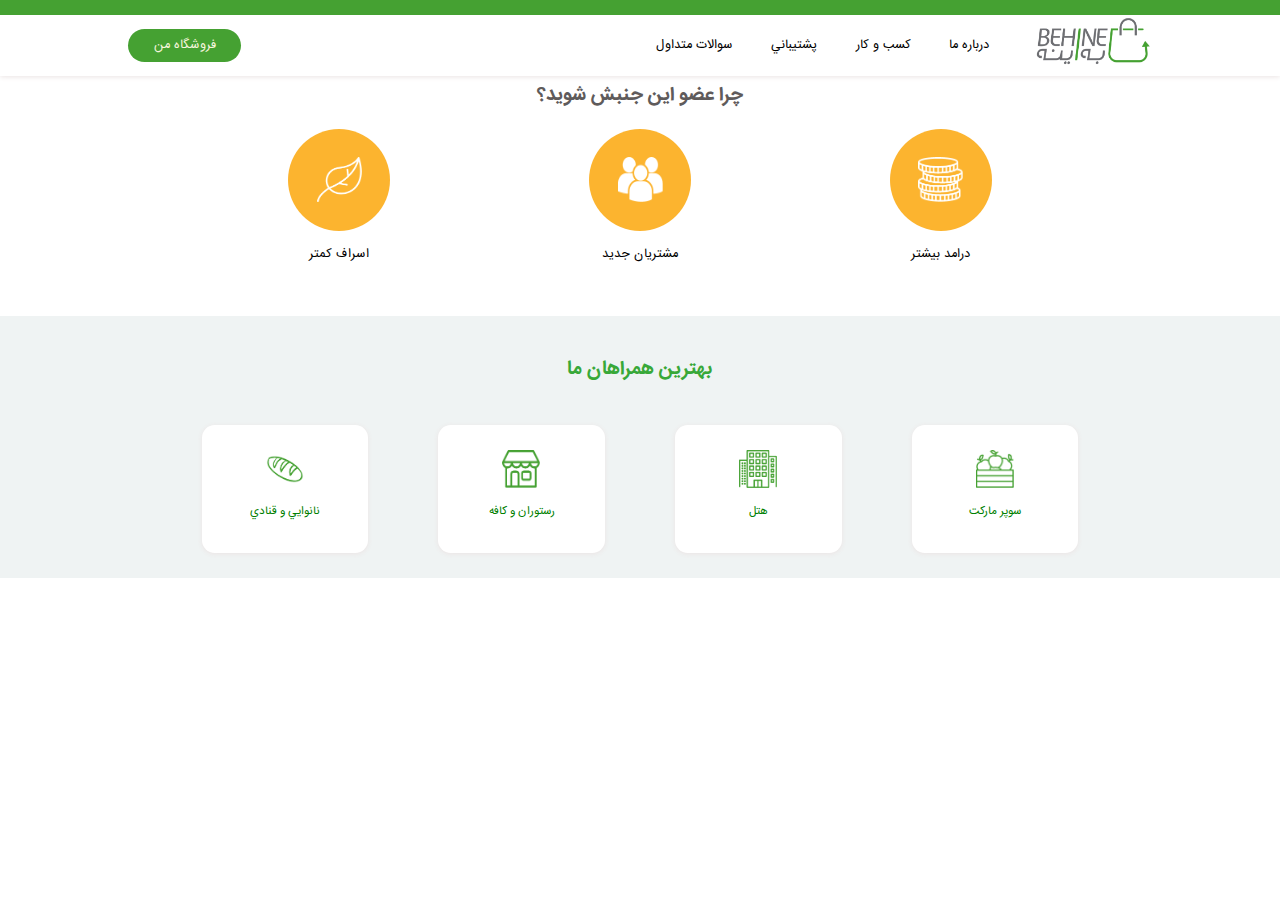
<file: HomeWork/Zahra_Barghamadi_hw5_maktab66/Tamrin_1/index.html>
<!DOCTYPE html>
<html lang="fa-IR" dir="rtl">
  <head>
    <meta charset="UTF-8" />
    <meta http-equiv="X-UA-Compatible" content="IE=edge" />
    <meta name="viewport" content="width=device-width, initial-scale=1.0" />
    <title>Zahra Barghamadi</title>
    <link rel="shortcut icon" type="image/jpg" href="./icons/favicon.ico"/>
    <link rel="stylesheet" href="style.css" />
  </head>
  <body>
    <header>
      <nav>
          <span class="logo"><img src="./icons/footerLogo.png"></span>
          <ul>
            <li>درباره ما</li>
            <li>كسب و كار</li>
            <li>پشتيباني</li>
            <li>سوالات متداول</li>
          </ul>
        <button>فروشگاه من</button>
      </nav>
    </header>
    <main>
      <h1>چرا عضو اين جنبش شويد؟</h1>
      <div class="main-div">
        <div>
          <div class="same first"></div>
          <p>درامد بيشتر</p>
        </div>
        <div>
          <div class="same second"></div>
          <p>مشتريان جديد</p>
        </div>
        <div>
          <div class="same third"></div>
          <p>اسراف كمتر</p>
        </div>
      </div>
    </main>
    <section>
      <h2>بهترين همراهان ما</h2>
      <div class="section-list">
        <div class="sections">
          <div class="pictures supermarket"></div>
          <p>سوپر ماركت</p>
        </div>
        <div class="sections">
          <div class="pictures hotel"></div>
          <p>هتل</p>
        </div>
        <div class="sections">
          <div class="pictures coffee"></div>
          <p>رستوران و كافه</p>
        </div>
        <div class="sections">
          <div class="pictures baking"></div>
          <p>نانوايي و قنادي</p>
        </div>
      </div>
    </seسث>
  </body>
</html>
</file>
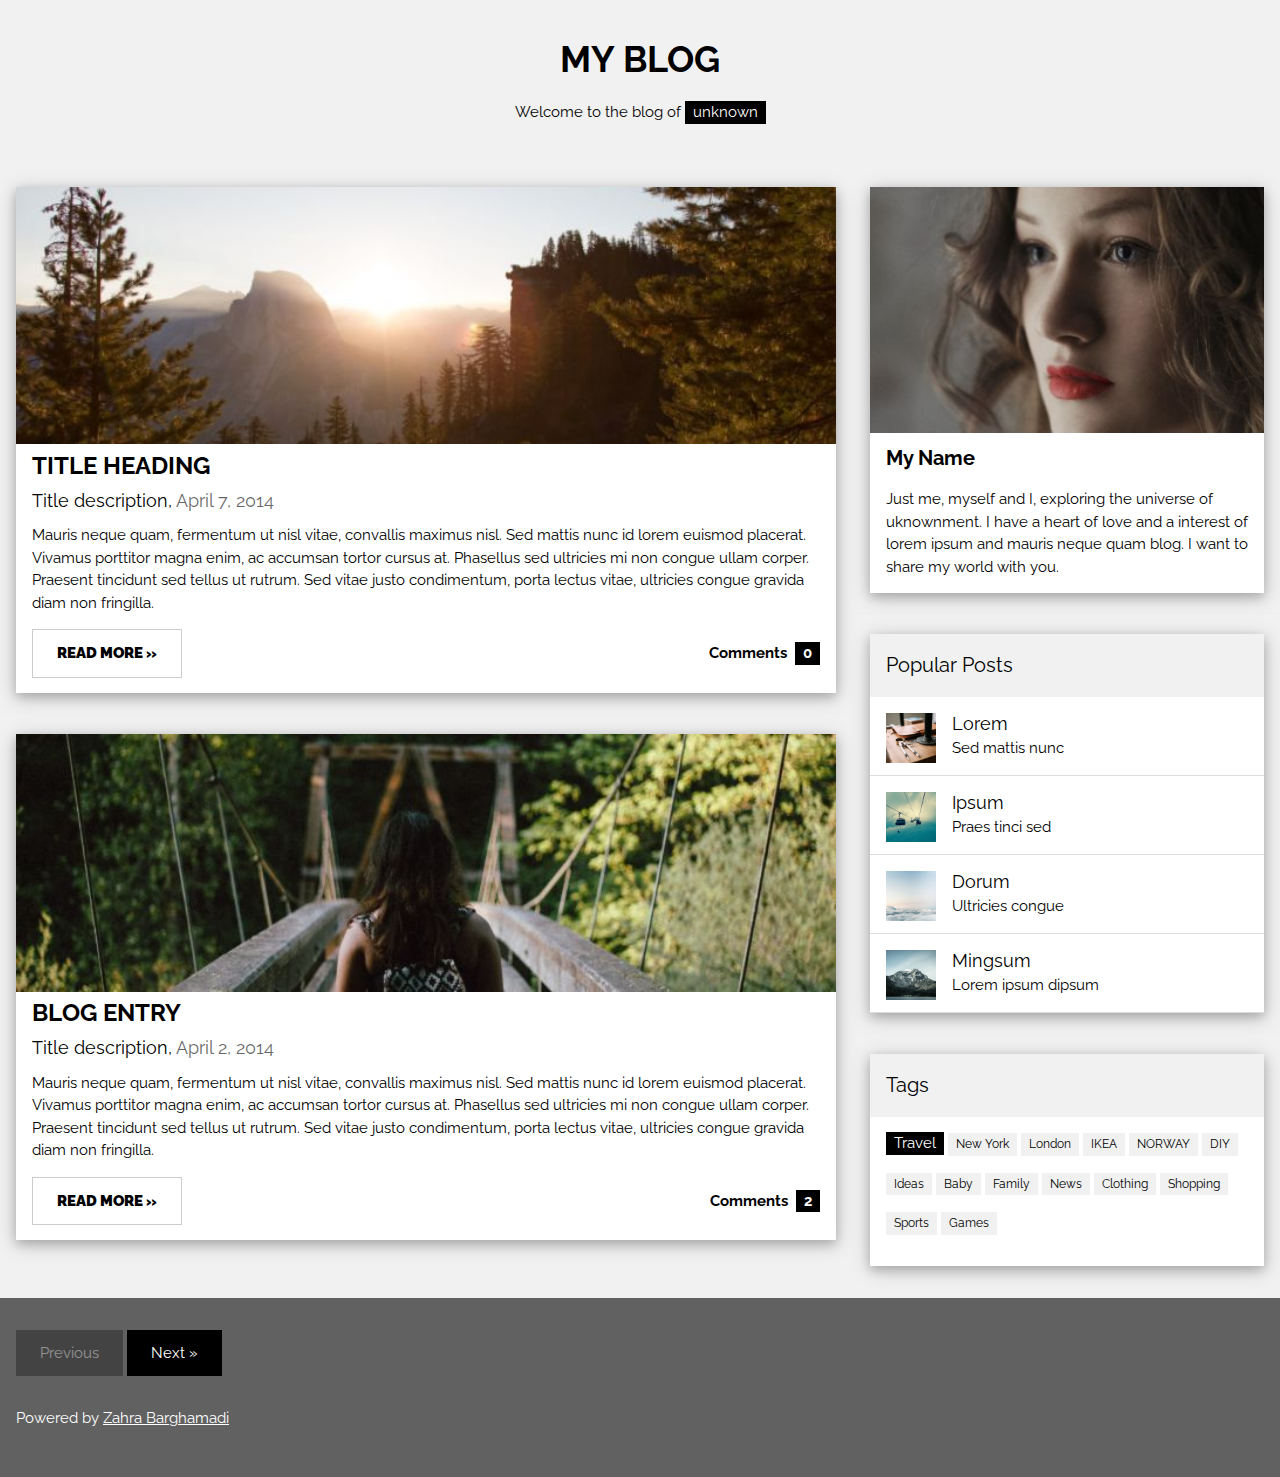
<file: HomeWork/Zahra_Barghamadi_hw6_maktab66/Tamrin3/index.html>
<!DOCTYPE html>
<html lang="en">
  <head>
    <meta charset="UTF-8" />
    <meta http-equiv="X-UA-Compatible" content="IE=edge" />
    <meta name="viewport" content="width=device-width, initial-scale=1.0" />
    <link rel="stylesheet" href="style.css" />
    <link rel="icon" href="./Images/favicon.ico" type="image/x-icon" />
    <title>My Blog 📰</title>
  </head>
  <body>
    <div class="content">
      <header>
        <h1>MY BLOG</h1>
        <p>Welcome to the blog of <span class="span-tag">unknown</span></p>
      </header>
      <main>
        <section>
          <div class="rights first-culmn">
            <img src="./Images/woods.jpg" alt="Nature" style="width: 100%" />
            <div class="title">
              <h3>TITLE HEADING</h3>
              <h5>
                Title description, <span class="opacity">April 7, 2014</span>
              </h5>
            </div>
            <div class="blog">
              <p>
                Mauris neque quam, fermentum ut nisl vitae, convallis maximus
                nisl. Sed mattis nunc id lorem euismod placerat. Vivamus
                porttitor magna enim, ac accumsan tortor cursus at. Phasellus
                sed ultricies mi non congue ullam corper. Praesent tincidunt sed
                tellus ut rutrum. Sed vitae justo condimentum, porta lectus
                vitae, ultricies congue gravida diam non fringilla.
              </p>
              <div class="bottoms">
                <div>
                  <button class="read-button">
                    <b>READ MORE &raquo;</b>
                  </button>
                </div>
                <div>
                  <span class="zero"
                    >Comments &nbsp;<span class="span-tag">0</span></span
                  >
                </div>
              </div>
            </div>
          </div>
          <hr/>
          <div class="rights second-culmn">
            <img src="./Images/bridge.jpg" alt="Nature" style="width: 100%" />
            <div class="title">
              <h3>BLOG ENTRY</h3>
              <h5>
                Title description, <span class="opacity">April 2, 2014</span>
              </h5>
            </div>
            <div class="blog">
              <p>
                Mauris neque quam, fermentum ut nisl vitae, convallis maximus
                nisl. Sed mattis nunc id lorem euismod placerat. Vivamus
                porttitor magna enim, ac accumsan tortor cursus at. Phasellus
                sed ultricies mi non congue ullam corper. Praesent tincidunt sed
                tellus ut rutrum. Sed vitae justo condimentum, porta lectus
                vitae, ultricies congue gravida diam non fringilla.
              </p>
              <div class="bottoms">
                <div>
                  <button class="read-button">
                    <b>READ MORE &raquo;</b>
                  </button>
                </div>
                <div>
                  <p>
                    <span class="zero"
                      >Comments &nbsp;<span class="span-tag">2</span></span
                    >
                  </p>
                </div>
              </div>
            </div>
           
          </div>
           <br>
        </section>
        <aside>
          <div class="rights my-name">
            <img src="./Images/avatar_g.jpg" style="width: 100%" />
            <div class="title">
              <h4>My Name</h4>
              <p>
                Just me, myself and I, exploring the universe of uknownment. I
                have a heart of love and a interest of lorem ipsum and mauris
                neque quam blog. I want to share my world with you.
              </p>
            </div>
          </div>
          <hr>
          <div class="rights posts">
            <div>
              <h4>Popular Posts</h4>
            </div>
            <ul>
              <li>
                <img
                  src="./Images/workshop.jpg"
                  alt="Image"
                  style="width: 50px"
                />
                <span class="large">Lorem</span><br />
                <span>Sed mattis nunc</span>
              </li>
              <li>
                <img
                  src="./Images/gondol.jpg"
                  alt="Image"
                  style="width: 50px"
                />
                <span class="large">Ipsum</span><br />
                <span>Praes tinci sed</span>
              </li>
              <li>
                <img src="./Images/skies.jpg" alt="Image" style="width: 50px" />
                <span class="large">Dorum</span><br />
                <span>Ultricies congue</span>
              </li>
              <li>
                <img src="./Images/rock.jpg" alt="Image" style="width: 50px" />
                <span class="large">Mingsum</span><br />
                <span>Lorem ipsum dipsum</span>
              </li>
            </ul>
          </div>
          <hr>
          <div class="rights tag">
            <div class="tags-div">
              <h4>Tags</h4>
            </div>
            <div class="tags">
              <span class="just-this">Travel</span>
              <span class="post-tag">New York</span>
              <span class="post-tag">London</span>
              <span class="post-tag">IKEA</span>
              <span class="post-tag">NORWAY</span>
              <span class="post-tag">DIY</span>
              <span class="post-tag">Ideas</span>
              <span class="post-tag">Baby</span>
              <span class="post-tag">Family</span>
              <span class="post-tag">News</span>
              <span class="post-tag">Clothing</span>
              <span class="post-tag">Shopping</span>
              <span class="post-tag">Sports</span>
              <span class="post-tag">Games</span>
            </div>
          </div>
        </aside>
      </main>
    </div>
    <footer>
      <button class="buttons not-allowed">Previous</button>
      <button class="buttons allowed">Next &raquo;</button>
      <p>
        Powered by
        <a href="https://www.linkedin.com/in/zahra-barghamadi/" target="_blank"
          >Zahra Barghamadi</a
        >
      </p>
    </footer>
  </body>
</html>
</file>
<file: HomeWork/Zahra_Barghamadi_hw5_maktab66/Tamrin_1/style.css>
@import url(./fontiran.css); 
* {
  margin: 0;
  padding: 0;
  box-sizing: border-box;
}
html {
  font-size: 10px;
  font-family: IRANSans !important;
}
header {
  border-top: 15px solid #45A132;
  box-shadow: 0px 1px 5px rgb(235, 228, 228);
}
nav {
  display: flex;
  flex-direction: row;
  justify-content: space-between;
  align-items: center;
  width:80%;
  margin: 0 auto;
  font-size: 1vw;
}
button {
  padding: 0.6% 2.5%;
  border: 0;
  border-radius: 20px;
  background-color: #45A132;
  color: beige;
  font-size: 1vw;
  cursor: pointer;
  font-family:IRANSans;
}
.right {
  display: flex;
  flex-direction: row;
  align-items: center;
}
.logo img {
  width:120px;
}
nav ul {
  display: flex;
  flex-direction: row;
  justify-content: center;
  margin-right: 3rem;
  margin-left: auto;
}
nav li {
  list-style: none;
  margin: auto 0 auto 1vw;
  padding: 0.5vw 1vw;
  transition: all 200ms ease;
}
nav li:hover {
  border-radius: 20px;
  background-color: rgb(95, 199, 95);
  color: aliceblue;
  cursor: pointer;
}
main {
  margin-bottom:4%;
}
h1 {
  align-items: center;
  text-align: center;
  font-size: 1.5vw;
  line-height: 4rem;
  color: rgb(95, 91, 91);
}
.main-div{
  display: flex;
  flex-direction: row;
  justify-content: space-between;
  width: 55%;
  margin: 1% auto;
}
.main-div div {
  text-align: center;
}
.same {
  background-position: center;
  background-size: 3.5vw 3.5vw;
  background-color: rgb(252, 180, 47);
  background-repeat: no-repeat;
  border-radius: 50%;
  border: 0;
  width: 8vw;
  height: 8vw;
}
.first {
  background-image: url(./icons/coins.png);
}
.second {
  background-image: url(./icons/multipleUsers.png);
}
.third {
  background-image: url(./icons/leaf.png);
}
.main-div div p {
  font-size: 1vw;
  padding-top: 1vw;
}
section {
  background-color: rgb(239, 243, 243);
  color: green;
}
h2 {
  text-align: center;
  font-size: 1.5vw;
  padding: 3% 0;
  color: rgb(56, 168, 56);
}
.section-list {
  display: flex;
  flex-direction: row;
  justify-content: space-around;
  margin: 0vw 13vw;
  padding-bottom: 2vw;
}
.sections {
  height: 10vw;
  padding: 1vw;
  width: 13vw;
  border-radius: 1vw;
  background-color: white;
  box-shadow: 0px 1px 5px rgb(235, 228, 228);
  transition: all 200ms ease;
}
.sections:hover {
  border-bottom: 0.8rem solid rgb(5, 145, 5);
}
.pictures {
  background-position: center;
  background-size: 3vw 3vw;
  background-repeat: no-repeat;
  border: 0;
  height: 5vw;
}
.supermarket {
  background-image: url(./icons/kharobar.png);
}
.hotel {
  background-image: url(./icons/hotel.png);
}
.coffee {
  background-image: url(./icons/restaurant.png);
}
.baking {
  background-image: url(./icons/bread.png);
}
.sections p {
  text-align: center;
  font-size: 0.9vw;
}
@media only screen and (max-width:500px) {
  nav{
    flex-direction: column;
    align-items: center;
    margin: 0 auto;
  }
  nav ul{
    margin: 10px auto;
  }
  nav li{
    font-size: 2.5vw;
  }
  button{
    margin: 10px auto;
    font-size: 2.5vw;
  }
  .logo img{
    width: 120px;
  }
  h1,h2{
    font-size: 3vw;
  }
  .same{
    background-size: 5.5vw 5.5vw;
    width: 11vw;
    height: 11vw;
  }
  .main-div div p,.sections p{
    font-size: 2vw;
  }
  main{
    margin-bottom: 10%;
  }
  .section-list{
    flex-direction: column;
    align-items: center;
  }
  .sections{
    margin: 10px 0;
    height: 17vw;
    padding: 4vw;
    width: 23vw;
  }
  .pictures{
    background-size: 5vw 5vw;
    height: 5vw;
  }
}
@media only screen and (max-width:500px) {
  .main-div{
    flex-direction: column;
    align-items: center;
  }
  .main-div div{
    margin: 5px;
  }
  .same{
    background-size: 10vw 10vw;
    width: 18vw;
    height: 18vw;
  }
  .main-div div p,.sections p{
    font-size: 2.5vw;
  }
}
</file>
<file: HomeWork/Zahra_Barghamadi_hw6_maktab66/Tamrin3/style.css>
@import url("https://fonts.googleapis.com/css?family=Raleway");
* {
  padding: 0;
  margin: 0;
  box-sizing: border-box;
  font-family: "Raleway", sans-serif;
}
html{
  background-color: #f1f1f1 ;
  font-size: 15px;
  line-height: 22.5px;
}
.content {
  max-width: 1400px;
  margin: 0 auto;
}
header {
  padding: 32px 16px;
  text-align: center;
}
h1 {
  font-size: 36px;
  font-weight: 700;
  line-height: 54px;
}
header p {
  font-size: 15px;
  line-height: 22.5px;
  margin: 15px 0;
}
.span-tag,
.just-this {
  background-color: #000;
  color: #fff;
  display: inline-block;
  padding: 0 8px;
  text-align: center;
}
.post-tag {
  margin-bottom: 16px ;
  font-size: 12px;
  color: #000 ;
  background-color: #f1f1f1 ;
  display: inline-block;
  padding: 0 8px;
  text-align: center;
}
main {
  display: flex;
  justify-content: space-between;
}
section {
  float: left;
  width: 66.6%;
}
.rights {
  margin: 16px;
  color: #000;
  background-color: #fff;
  box-shadow: 0 4px 10px 0 rgb(0 0 0 / 20%), 0 4px 20px 0 rgb(0 0 0 / 19%);
}
hr {
  border: 0;
  border-top: 1px solid #eee;
  margin: 20px 0;
}
img {
  width: 100%;
  vertical-align: middle;
}
.title,
.blog {
  padding: 0.01em 16px;
}
h3 {
  font-weight: bolder;
  margin: 10px 0;
  font-size: 24px;
}
h5,
h4 {
  font-weight: 400;
  margin: 10px 0;
  font-size: 18px;
  line-height: 27px;
}
.opacity {
  opacity: 0.6;
}
.blog p {
  font-size: 15px;
  line-height: 22.5px;
}
.bottoms {
  display: flex;
  justify-content: space-between;
  margin: 15px 0;
  align-items: center;
}
.bottoms button {
  border: 1px solid #ccc;
  color: #000;
  background-color: #fff;
  padding: 12px 24px;
  font-weight: 700;
  font-size: 15px;
  line-height: 22.5px;
  font-family: "Raleway", sans-serif;
}
.zero {
  font-weight: 700;
}
.my-name h4 {
  font-size: 20px;
  line-height: 30px;
  font-weight: 700;
}
.my-name p {
  margin: 15px 0;
}
.my-name,
.posts {
  margin-bottom: 0;
}
.posts,
.tag {
  margin-top: 0;
}
aside {
  width: 33.3%;
  display: flex;
  flex-direction: column;
}
.posts div,
.tags-div {
  padding: 8px 16px;
  background-color: #f1f1f1;
  font-size: 20px;
}
.posts h4,
.tags-div h4 {
  font-size: 20px;
}
li {
  list-style: none;
  padding: 16px;
  border-bottom: 1px solid #ddd;
}
li img {
  float: left;
  margin-right: 16px;
}
.large {
  font-size: 18px;
}
.tags {
  padding: 0.01em 16px;
  margin: 15px 0;
}
/*       FOOTER           */
footer {
  width: 100%;
  font-size: 15px;
  line-height: 22.5px;
  color: #fff;
  background-color: #616161;
  padding: 32px 16px;
  margin-top: 16px;
}
.buttons {
  font-size: 15px;
  line-height: 22.5px;
  font-family: "Raleway", sans-serif;
  color: #fff;
  background-color: #000;
  margin-bottom: 16px;
  padding: 12px 24px;
  border: none;
  cursor: pointer;
}
.not-allowed {
  cursor: not-allowed;
  opacity: 0.3;
}
footer p {
  margin: 15px 0;
}
footer p a {
  color: #fff;
}
/* MEDIA FOR SMALL SCREENS */
@media (max-width: 990px) {
  main {
    flex-wrap: wrap;
    flex-direction: column;
  }
  section,
  aside {
    width: 100%;
  }
}
@media (max-width: 425px) {
  .zero {
    display: none;
  }
}
</file>
